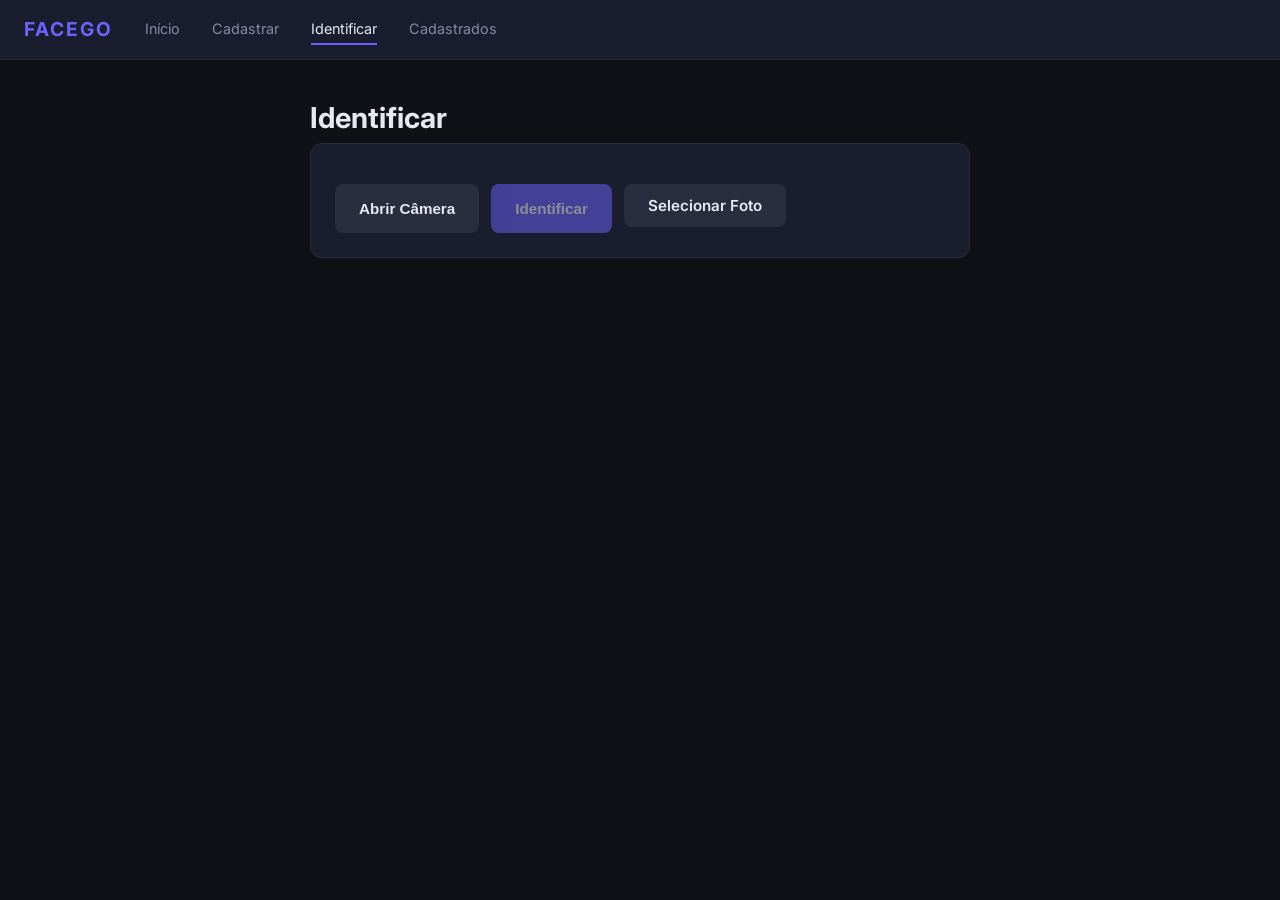
<file: web/identify.html>
<!DOCTYPE html>
<html lang="pt-BR">
<head>
  <meta charset="UTF-8">
  <meta name="viewport" content="width=device-width, initial-scale=1.0">
  <title>Identificar — FaceGo</title>
  <link rel="stylesheet" href="/web/css/app.css">
  <link href="https://fonts.googleapis.com/css2?family=Inter:wght@400;600;700&display=swap" rel="stylesheet">
</head>
<body>
<nav>
  <a class="logo" href="/web/index.html">FACEGO</a>
  <a href="/web/index.html">Início</a>
  <a href="/web/register.html">Cadastrar</a>
  <a href="/web/identify.html" class="active">Identificar</a>
  <a href="/web/persons.html">Cadastrados</a>
</nav>

<main>
  <h1>Identificar</h1>

  <div class="card">
    <div class="video-wrap" id="videoWrap">
      <video id="video" muted playsinline></video>
    </div>
    <div class="btn-row">
      <button class="btn btn-secondary" id="btnToggle">Abrir Câmera</button>
      <button class="btn btn-primary" id="btnIdentify" disabled>Identificar</button>
      <label class="btn btn-secondary" style="cursor:pointer">
        Selecionar Foto
        <input type="file" id="fileInput" accept="image/jpeg,image/png" style="display:none">
      </label>
    </div>
  </div>

  <div id="result" style="display:none"></div>
</main>

<script type="module">
  import { startCamera, stopCamera, captureFrame } from '/web/js/camera.js';

  let stream = null;
  const video = document.getElementById('video');
  const videoWrap = document.getElementById('videoWrap');
  const btnToggle = document.getElementById('btnToggle');
  const btnIdentify = document.getElementById('btnIdentify');
  const fileInput = document.getElementById('fileInput');
  const resultEl = document.getElementById('result');

  videoWrap.style.display = 'none';

  btnToggle.addEventListener('click', async () => {
    if (stream) {
      stopCamera(stream); stream = null;
      videoWrap.style.display = 'none';
      btnIdentify.disabled = true;
      btnToggle.textContent = 'Abrir Câmera';
      return;
    }
    try {
      stream = await startCamera(video);
      videoWrap.style.display = 'block';
      btnIdentify.disabled = false;
      btnToggle.textContent = 'Fechar Câmera';
    } catch(e) {
      showResult(null, 'Não foi possível acessar a câmera: ' + e.message);
    }
  });

  btnIdentify.addEventListener('click', async () => {
    const blob = await captureFrame(video);
    await identify(blob);
  });

  fileInput.addEventListener('change', async () => {
    if (fileInput.files[0]) await identify(fileInput.files[0]);
  });

  async function identify(imageBlob) {
    btnIdentify.disabled = true;
    btnIdentify.innerHTML = '<span class="spinner"></span>';
    resultEl.style.display = 'none';

    const form = new FormData();
    form.append('image', imageBlob, 'face.jpg');

    try {
      const res = await fetch('/api/v1/identify', { method: 'POST', body: form });
      const data = await res.json();
      showResult(data, null);
    } catch(e) {
      showResult(null, 'Erro de conexão: ' + e.message);
    }

    btnIdentify.disabled = false;
    btnIdentify.textContent = 'Identificar';
  }

  function showResult(data, err) {
    resultEl.style.display = 'block';

    if (err) {
      resultEl.innerHTML = `<div class="card alert alert-error show">${err}</div>`;
      return;
    }

    if (data.identified) {
      const pct = Math.round(data.similarity * 100);
      const photo = data.person.photo ? data.person.photo : '';
      resultEl.innerHTML = `
        <div class="card result-card">
          ${photo ? `<img src="${photo}" alt="${data.person.name}">` : ''}
          <div class="result-name">${data.person.name}</div>
          <div class="similarity">Similaridade: ${pct}%</div>
        </div>`;
    } else {
      resultEl.innerHTML = `
        <div class="card result-card">
          <div class="unknown">ROSTO NÃO IDENTIFICADO</div>
          <p style="color:var(--text-muted);margin:16px 0">Nenhuma pessoa cadastrada corresponde ao rosto apresentado.</p>
          <div class="btn-row" style="justify-content:center">
            <button class="btn btn-secondary" onclick="location.reload()">Tentar Novamente</button>
            <a href="/web/register.html" class="btn btn-primary">Cadastrar Este Rosto</a>
          </div>
        </div>`;
    }
  }
</script>
</body>
</html>
</file>
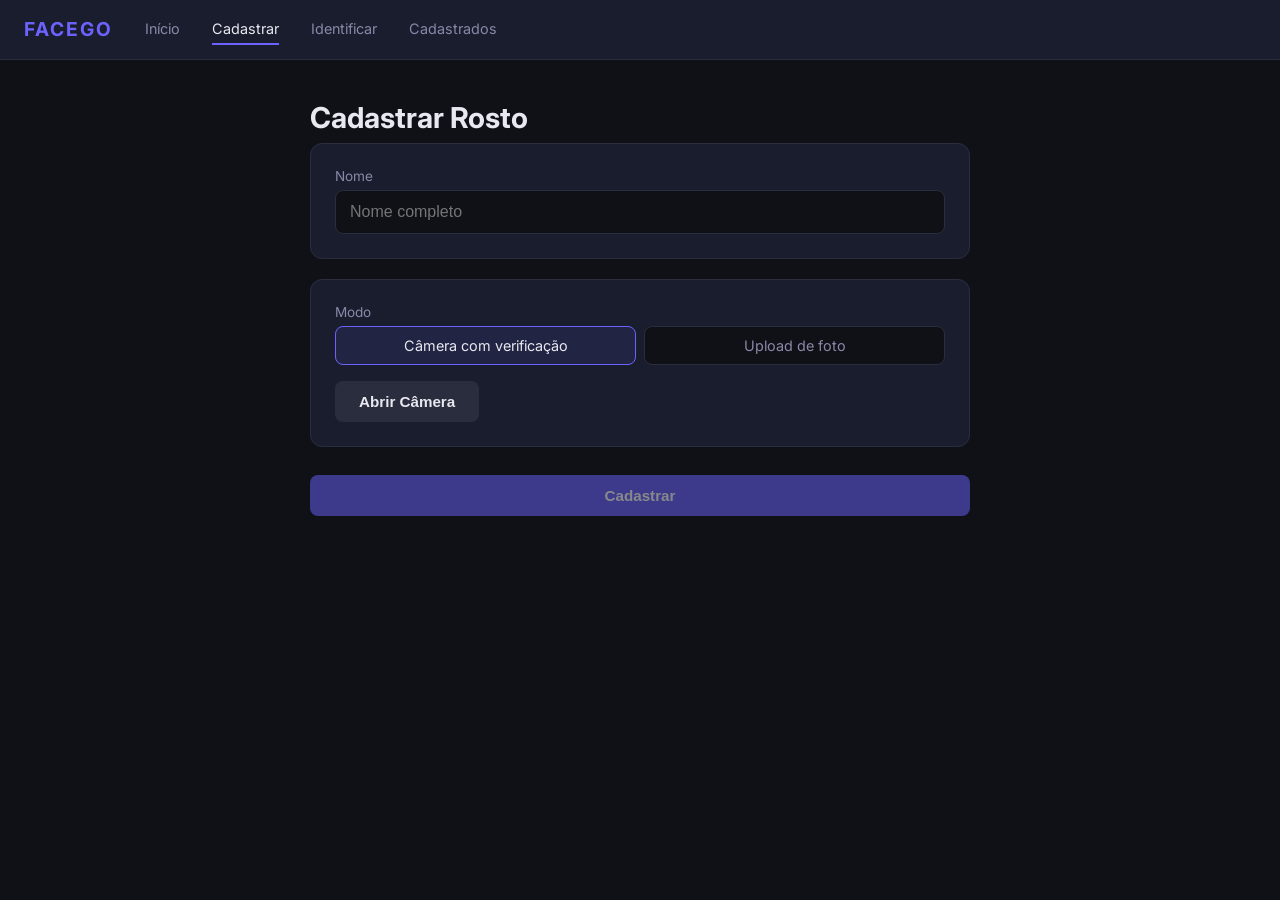
<file: web/register.html>
<!DOCTYPE html>
<html lang="pt-BR">
<head>
  <meta charset="UTF-8">
  <meta name="viewport" content="width=device-width, initial-scale=1.0">
  <title>Cadastrar — FaceGo</title>
  <link rel="stylesheet" href="/web/css/app.css">
  <link href="https://fonts.googleapis.com/css2?family=Inter:wght@400;600;700&display=swap" rel="stylesheet">
  <style>
    .liveness-wrap {
      position: relative;
    }
    .challenge-box {
      position: absolute;
      bottom: 12px; left: 50%; transform: translateX(-50%);
      background: rgba(0,0,0,.75);
      backdrop-filter: blur(6px);
      border-radius: 10px;
      padding: 10px 20px;
      text-align: center;
      width: calc(100% - 32px);
      pointer-events: none;
      z-index: 10;
    }
    .challenge-box .step-label {
      font-size: .72rem;
      color: #aaa;
      margin-bottom: 4px;
      letter-spacing: 1px;
      text-transform: uppercase;
    }
    .challenge-box .instruction {
      font-size: 1.05rem;
      font-weight: 700;
      color: #fff;
    }
    .challenge-box .instruction.ok { color: #4caf7d; }
    .challenge-box .instruction.warn { color: #f5a623; }

    .progress-steps {
      display: flex;
      justify-content: center;
      gap: 8px;
      margin: 12px 0 4px;
    }
    .step-dot {
      width: 10px; height: 10px;
      border-radius: 50%;
      background: var(--border);
      transition: background .3s;
    }
    .step-dot.done  { background: var(--success); }
    .step-dot.active{ background: var(--accent); }

    .face-indicator {
      position: absolute;
      top: 12px; right: 12px;
      width: 44px; height: 44px;
      border-radius: 50%;
      display: flex; align-items: center; justify-content: center;
      font-size: 1.4rem;
      z-index: 10;
    }
    .face-indicator.found { background: rgba(76,175,125,.25); }
    .face-indicator.none  { background: rgba(244,76,107,.25); }

    .mode-tabs {
      display: flex; gap: 8px; margin-bottom: 16px;
    }
    .mode-tab {
      flex: 1; padding: 10px;
      background: var(--bg);
      border: 1px solid var(--border);
      border-radius: 8px;
      cursor: pointer;
      text-align: center;
      font-size: .9rem;
      color: var(--text-muted);
      transition: all .2s;
    }
    .mode-tab.active {
      border-color: var(--accent);
      color: var(--text);
      background: rgba(108,99,255,.1);
    }

    #uploadPreview {
      width: 100%; border-radius: 10px;
      margin: 12px 0; display: none;
    }
  </style>
</head>
<body>
<nav>
  <a class="logo" href="/web/index.html">FACEGO</a>
  <a href="/web/index.html">Início</a>
  <a href="/web/register.html" class="active">Cadastrar</a>
  <a href="/web/identify.html">Identificar</a>
  <a href="/web/persons.html">Cadastrados</a>
</nav>

<main>
  <h1>Cadastrar Rosto</h1>

  <div class="card">
    <label for="name">Nome</label>
    <input type="text" id="name" placeholder="Nome completo" autocomplete="off">
  </div>

  <div class="card">
    <label>Modo</label>
    <div class="mode-tabs">
      <div class="mode-tab active" id="tabLiveness" onclick="setMode('liveness')">
        Câmera com verificação
      </div>
      <div class="mode-tab" id="tabUpload" onclick="setMode('upload')">
        Upload de foto
      </div>
    </div>

    <!-- LIVENESS MODE -->
    <div id="livenessMode">
      <div class="liveness-wrap">
        <div class="video-wrap" id="videoWrap" style="display:none">
          <video id="video" muted playsinline></video>
          <div class="face-indicator none" id="faceIndicator">○</div>
          <div class="challenge-box" id="challengeBox" style="display:none">
            <div class="step-label" id="stepLabel">Passo 1 de 5</div>
            <div class="instruction" id="instruction">Aguardando...</div>
          </div>
        </div>
      </div>

      <div class="progress-steps" id="progressSteps" style="display:none"></div>

      <div class="btn-row">
        <button class="btn btn-secondary" id="btnCamera" onclick="toggleCamera()">Abrir Câmera</button>
      </div>
    </div>

    <!-- UPLOAD MODE -->
    <div id="uploadMode" style="display:none">
      <img id="uploadPreview" alt="preview">
      <div class="btn-row">
        <label class="btn btn-secondary" style="cursor:pointer">
          Selecionar Foto
          <input type="file" id="fileInput" accept="image/jpeg,image/png" style="display:none">
        </label>
      </div>
    </div>
  </div>

  <div class="alert" id="alert"></div>
  <button class="btn btn-primary" id="btnRegister" disabled style="width:100%; margin-top:8px">Cadastrar</button>
</main>

<script type="module">
import { startCamera, stopCamera, captureFrame } from '/web/js/camera.js';

// ── state ──────────────────────────────────────────────────────────────────
let stream       = null;
let capturedBlob = null;
let mode         = 'liveness';
let livenessOk   = false;
let polling      = null;

// ── challenges ────────────────────────────────────────────────────────────
const CHALLENGES = [
  { key: 'left',    label: '← Vire o rosto para a ESQUERDA',  check: p => p.yaw < -0.20 },
  { key: 'right',   label: '→ Vire o rosto para a DIREITA',   check: p => p.yaw >  0.20 },
  { key: 'up',      label: '↑ Olhe para CIMA',                check: p => p.pitch < -0.12 },
  { key: 'down',    label: '↓ Olhe para BAIXO',               check: p => p.pitch >  0.12 },
  { key: 'center',  label: 'Olhe para FRENTE — pronto!',      check: p => Math.abs(p.yaw) < 0.10 && Math.abs(p.pitch) < 0.08 },
];

let currentStep  = 0;
let stepHoldMs   = 0;
const HOLD_NEEDED = 600; // ms the pose must be held

// ── DOM refs ──────────────────────────────────────────────────────────────
const video          = document.getElementById('video');
const videoWrap      = document.getElementById('videoWrap');
const faceIndicator  = document.getElementById('faceIndicator');
const challengeBox   = document.getElementById('challengeBox');
const stepLabel      = document.getElementById('stepLabel');
const instruction    = document.getElementById('instruction');
const progressSteps  = document.getElementById('progressSteps');
const btnRegister    = document.getElementById('btnRegister');
const alert          = document.getElementById('alert');
let lastTickMs = 0;

// ── mode switch ────────────────────────────────────────────────────────────
window.setMode = function(m) {
  mode = m;
  document.getElementById('tabLiveness').classList.toggle('active', m === 'liveness');
  document.getElementById('tabUpload').classList.toggle('active', m === 'upload');
  document.getElementById('livenessMode').style.display = m === 'liveness' ? '' : 'none';
  document.getElementById('uploadMode').style.display   = m === 'upload'   ? '' : 'none';
  capturedBlob = null;
  livenessOk   = false;
  btnRegister.disabled = true;
  stopPolling();
  if (stream) { stopCamera(stream); stream = null; resetCameraUI(); }
};

// ── camera ─────────────────────────────────────────────────────────────────
window.toggleCamera = async function() {
  const btn = document.getElementById('btnCamera');
  if (stream) {
    stopCamera(stream); stream = null;
    stopPolling();
    resetCameraUI();
    btn.textContent = 'Abrir Câmera';
    return;
  }
  try {
    stream = await startCamera(video);
    videoWrap.style.display = 'block';
    challengeBox.style.display = 'block';
    progressSteps.style.display = 'flex';
    btn.textContent = 'Fechar Câmera';
    resetChallenge();
    startPolling();
  } catch(e) {
    showAlert('Câmera indisponível: ' + e.message, 'error');
  }
};

function resetCameraUI() {
  videoWrap.style.display = 'none';
  challengeBox.style.display = 'none';
  progressSteps.style.display = 'none';
  capturedBlob = null;
  livenessOk = false;
  btnRegister.disabled = true;
}

// ── progress dots ──────────────────────────────────────────────────────────
function buildDots() {
  progressSteps.innerHTML = CHALLENGES.map((_, i) => `<div class="step-dot" id="dot-${i}"></div>`).join('');
  updateDots();
}

function updateDots() {
  CHALLENGES.forEach((_, i) => {
    const dot = document.getElementById('dot-' + i);
    if (!dot) return;
    dot.className = 'step-dot' + (i < currentStep ? ' done' : i === currentStep ? ' active' : '');
  });
}

function resetChallenge() {
  currentStep = 0;
  stepHoldMs  = 0;
  lastTickMs  = 0;
  livenessOk  = false;
  buildDots();
  showStep(0);
}

function showStep(i) {
  if (i >= CHALLENGES.length) return;
  stepLabel.textContent   = `Passo ${i + 1} de ${CHALLENGES.length}`;
  instruction.textContent = CHALLENGES[i].label;
  instruction.className   = 'instruction';
  updateDots();
}

// ── polling ─────────────────────────────────────────────────────────────────
function startPolling() {
  stopPolling();
  polling = setInterval(tick, 350);
}

function stopPolling() {
  if (polling) { clearInterval(polling); polling = null; }
}

async function tick() {
  if (!stream || !video.videoWidth) return;
  const blob = await captureFrame(video);
  const form = new FormData();
  form.append('image', blob, 'frame.jpg');

  let data;
  try {
    const res = await fetch('/api/v1/detect', { method: 'POST', body: form });
    data = await res.json();
  } catch { return; }

  // face indicator
  if (data.detected && data.faces === 1) {
    faceIndicator.textContent = '●';
    faceIndicator.className   = 'face-indicator found';
  } else {
    faceIndicator.textContent = '○';
    faceIndicator.className   = 'face-indicator none';
    stepHoldMs = 0;
    instruction.className = 'instruction warn';
    instruction.textContent = 'Nenhum rosto detectado — posicione o rosto no centro';
    return;
  }

  if (livenessOk) return;
  if (!data.pose)  return;

  const now   = Date.now();
  const delta = lastTickMs ? now - lastTickMs : 0;
  lastTickMs  = now;

  const ch = CHALLENGES[currentStep];
  if (ch.check(data.pose)) {
    stepHoldMs += delta;
    const pct = Math.min(stepHoldMs / HOLD_NEEDED, 1);
    instruction.className   = 'instruction ok';
    instruction.textContent = ch.label + ' ' + (pct < 1 ? `(${Math.round(pct * 100)}%)` : '✓');

    if (stepHoldMs >= HOLD_NEEDED) {
      currentStep++;
      stepHoldMs = 0;
      updateDots();

      if (currentStep >= CHALLENGES.length) {
        await completeChallenge();
      } else {
        showStep(currentStep);
      }
    }
  } else {
    stepHoldMs = 0;
    showStep(currentStep);
  }
}

async function completeChallenge() {
  stopPolling();
  livenessOk = true;
  instruction.className   = 'instruction ok';
  instruction.textContent = 'Verificação concluída! Capturando...';

  await new Promise(r => setTimeout(r, 300));
  capturedBlob = await captureFrame(video);

  // show captured frame as mini preview
  const url = URL.createObjectURL(capturedBlob);
  const prev = document.createElement('img');
  prev.src = url;
  prev.style.cssText = 'width:100%;border-radius:10px;margin:12px 0;';
  videoWrap.insertAdjacentElement('afterend', prev);

  instruction.textContent = '✓ Verificação concluída';
  btnRegister.disabled = false;
  showAlert('Verificação de vivacidade concluída. Clique em Cadastrar.', 'success');
}

// ── upload mode ────────────────────────────────────────────────────────────
document.getElementById('fileInput').addEventListener('change', function() {
  const file = this.files[0];
  if (!file) return;
  capturedBlob = file;
  const preview = document.getElementById('uploadPreview');
  preview.src = URL.createObjectURL(file);
  preview.style.display = 'block';
  btnRegister.disabled = false;
});

// ── register ───────────────────────────────────────────────────────────────
btnRegister.addEventListener('click', async () => {
  const name = document.getElementById('name').value.trim();
  if (!name) { showAlert('Informe o nome.', 'error'); return; }
  if (!capturedBlob) { showAlert('Capture ou selecione uma imagem.', 'error'); return; }
  if (mode === 'liveness' && !livenessOk) { showAlert('Complete a verificação de vivacidade.', 'error'); return; }

  btnRegister.disabled = true;
  btnRegister.innerHTML = '<span class="spinner"></span> Cadastrando...';

  const form = new FormData();
  form.append('name', name);
  form.append('image', capturedBlob, 'face.jpg');

  try {
    const res  = await fetch('/api/v1/persons', { method: 'POST', body: form });
    const data = await res.json();
    if (data.success) {
      showAlert(`Rosto de "${data.person.name}" cadastrado com sucesso!`, 'success');
      document.getElementById('name').value = '';
      capturedBlob = null;
      livenessOk   = false;
      btnRegister.disabled = true;
      // remove capture preview
      document.querySelectorAll('img[src^="blob:"]').forEach(el => el.remove());
      if (mode === 'liveness') resetChallenge();
    } else {
      showAlert(data.error || 'Erro ao cadastrar.', 'error');
      btnRegister.disabled = false;
    }
  } catch(e) {
    showAlert('Erro de conexão: ' + e.message, 'error');
    btnRegister.disabled = false;
  }

  btnRegister.textContent = 'Cadastrar';
});

// ── helpers ────────────────────────────────────────────────────────────────
function showAlert(msg, type) {
  alert.className = `alert alert-${type} show`;
  alert.textContent = msg;
}
</script>
</body>
</html>
</file>
<file: web/css/app.css>
*, *::before, *::after { box-sizing: border-box; margin: 0; padding: 0; }

:root {
  --bg: #0f1117;
  --surface: #1a1d2e;
  --border: #2a2d3e;
  --accent: #6c63ff;
  --accent-hover: #5a52e0;
  --text: #e8e8f0;
  --text-muted: #8888a8;
  --success: #4caf7d;
  --error: #f44c6b;
  --warn: #f5a623;
  --radius: 12px;
}

body {
  background: var(--bg);
  color: var(--text);
  font-family: 'Inter', system-ui, sans-serif;
  min-height: 100vh;
  padding: 0;
}

nav {
  background: var(--surface);
  border-bottom: 1px solid var(--border);
  padding: 0 24px;
  display: flex;
  align-items: center;
  gap: 32px;
  height: 60px;
}

nav .logo {
  font-weight: 700;
  font-size: 1.2rem;
  color: var(--accent);
  text-decoration: none;
  letter-spacing: 2px;
}

nav a {
  color: var(--text-muted);
  text-decoration: none;
  font-size: 0.9rem;
  padding: 6px 0;
  border-bottom: 2px solid transparent;
  transition: color .2s, border-color .2s;
}

nav a:hover, nav a.active {
  color: var(--text);
  border-bottom-color: var(--accent);
}

nav .count {
  margin-left: auto;
  font-size: 0.8rem;
  color: var(--text-muted);
  background: var(--border);
  padding: 4px 10px;
  border-radius: 20px;
}

main { max-width: 700px; margin: 40px auto; padding: 0 20px; }

h1 { font-size: 1.8rem; margin-bottom: 8px; }
h2 { font-size: 1.3rem; margin-bottom: 16px; color: var(--text-muted); font-weight: 400; }

.card {
  background: var(--surface);
  border: 1px solid var(--border);
  border-radius: var(--radius);
  padding: 24px;
  margin-bottom: 20px;
}

label { display: block; font-size: 0.85rem; color: var(--text-muted); margin-bottom: 6px; }

input[type=text] {
  width: 100%;
  padding: 12px 14px;
  background: var(--bg);
  border: 1px solid var(--border);
  border-radius: 8px;
  color: var(--text);
  font-size: 1rem;
  outline: none;
  transition: border-color .2s;
}

input[type=text]:focus { border-color: var(--accent); }

.video-wrap {
  position: relative;
  width: 100%;
  aspect-ratio: 4/3;
  background: #000;
  border-radius: 10px;
  overflow: hidden;
  margin: 16px 0;
}

video, canvas.overlay {
  position: absolute; inset: 0;
  width: 100%; height: 100%;
  object-fit: cover;
}

canvas.overlay { pointer-events: none; }

.btn {
  display: inline-flex;
  align-items: center;
  justify-content: center;
  gap: 8px;
  padding: 12px 24px;
  border: none;
  border-radius: 8px;
  font-size: 0.95rem;
  font-weight: 600;
  cursor: pointer;
  transition: background .2s, opacity .2s;
}

.btn-primary { background: var(--accent); color: #fff; }
.btn-primary:hover { background: var(--accent-hover); }
.btn-secondary { background: var(--border); color: var(--text); }
.btn-secondary:hover { background: #3a3d50; }
.btn-danger { background: var(--error); color: #fff; }
.btn:disabled { opacity: .5; cursor: not-allowed; }

.btn-row { display: flex; gap: 12px; flex-wrap: wrap; margin-top: 16px; }

.alert {
  padding: 14px 18px;
  border-radius: 8px;
  font-size: 0.9rem;
  margin: 16px 0;
  display: none;
}
.alert.show { display: block; }
.alert-success { background: #1a3a2a; border: 1px solid var(--success); color: var(--success); }
.alert-error   { background: #3a1a22; border: 1px solid var(--error);   color: var(--error); }
.alert-info    { background: #1a2a3a; border: 1px solid var(--accent);  color: var(--accent); }

.result-card {
  text-align: center;
  padding: 32px;
}

.result-card img {
  width: 120px; height: 120px;
  border-radius: 50%;
  object-fit: cover;
  border: 3px solid var(--accent);
  margin-bottom: 16px;
}

.result-card .result-name { font-size: 1.5rem; font-weight: 700; margin-bottom: 8px; }
.result-card .similarity  { color: var(--success); font-size: 1.1rem; }
.result-card .unknown     { color: var(--error); font-size: 1.2rem; font-weight: 700; }

.persons-grid {
  display: grid;
  grid-template-columns: repeat(auto-fill, minmax(140px, 1fr));
  gap: 16px;
  margin-top: 20px;
}

.person-tile {
  background: var(--surface);
  border: 1px solid var(--border);
  border-radius: var(--radius);
  padding: 16px;
  text-align: center;
}

.person-tile img {
  width: 72px; height: 72px;
  border-radius: 50%;
  object-fit: cover;
  margin-bottom: 10px;
  background: var(--border);
}

.person-tile .name  { font-size: 0.85rem; font-weight: 600; margin-bottom: 4px; }
.person-tile button { font-size: 0.75rem; padding: 4px 10px; margin-top: 8px; }

.hero { text-align: center; padding: 60px 20px; }
.hero h1 { font-size: 3rem; color: var(--accent); letter-spacing: 4px; margin-bottom: 12px; }
.hero p { color: var(--text-muted); margin-bottom: 32px; }
.hero .btn-row { justify-content: center; }

.spinner {
  display: inline-block;
  width: 16px; height: 16px;
  border: 2px solid rgba(255,255,255,.3);
  border-top-color: #fff;
  border-radius: 50%;
  animation: spin .6s linear infinite;
}
@keyframes spin { to { transform: rotate(360deg); } }

.tag {
  display: inline-block;
  padding: 3px 10px;
  border-radius: 20px;
  font-size: 0.75rem;
  font-weight: 600;
}
.tag-ok      { background: #1a3a2a; color: var(--success); }
.tag-pending { background: #2a2a1a; color: var(--warn); }

@media (max-width: 500px) {
  main { padding: 0 12px; margin-top: 24px; }
  .hero h1 { font-size: 2rem; }
}
</file>
